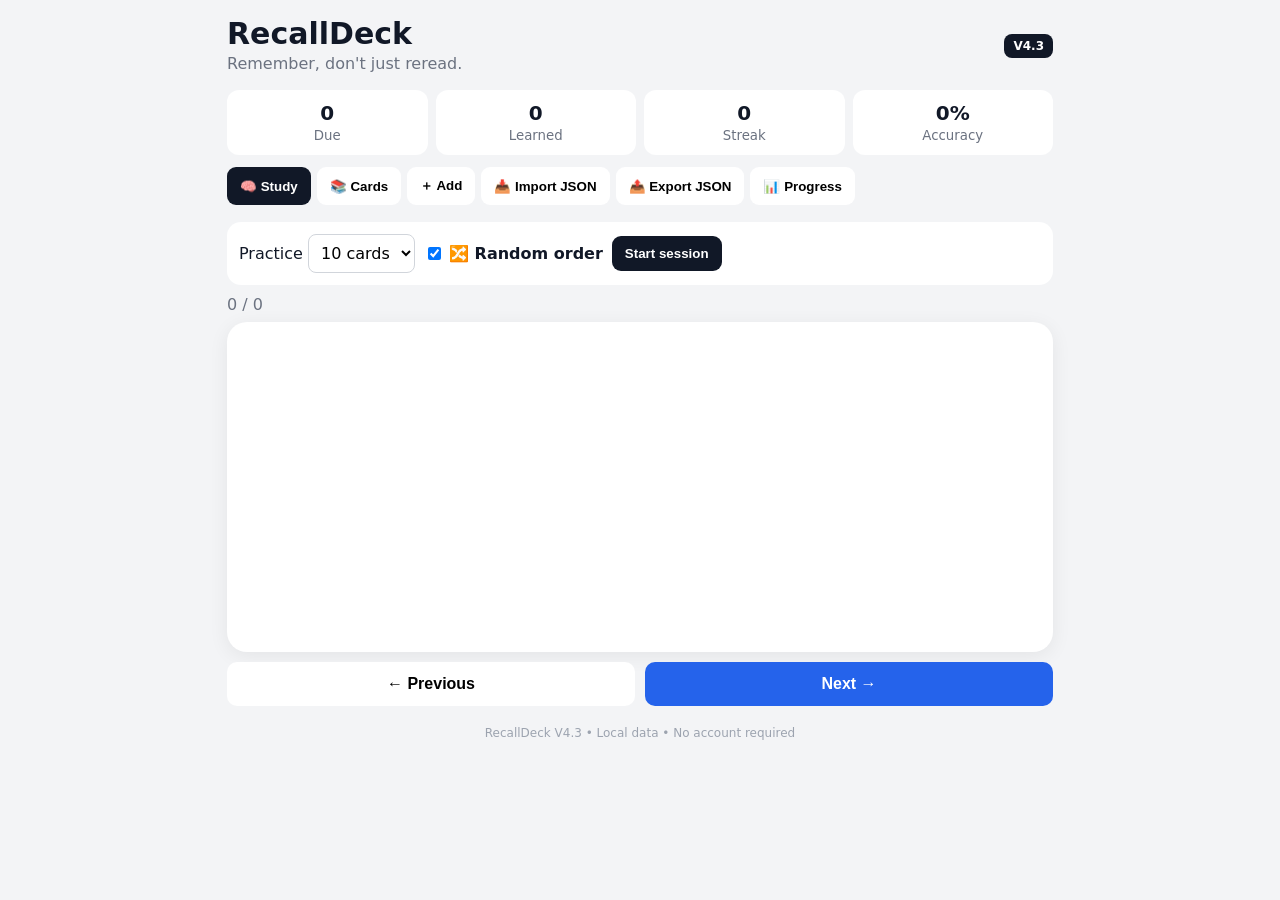
<file: index.html>
<!doctype html>
<html lang="en">
<head>
<meta charset="utf-8">
<meta name="viewport" content="width=device-width,initial-scale=1">
<meta name="theme-color" content="#111827">
<link rel="manifest" href="manifest.json?v=4.3">
<link rel="stylesheet" href="styles.css?v=4.3">
<title>RecallDeck V4.3</title>
</head>
<body>
<main>
<header>
  <div class="brand"><div><h1>RecallDeck</h1><p>Remember, don't just reread.</p></div><span class="version">V4.3</span></div>
</header>

<section class="stats">
<div><b id="due">0</b><small>Due</small></div>
<div><b id="learned">0</b><small>Learned</small></div>
<div><b id="streak">0</b><small>Streak</small></div>
<div><b id="accuracy">0%</b><small>Accuracy</small></div>
</section>

<nav id="nav">
<button class="active" data-tab="study">🧠 Study</button>
<button data-tab="cards">📚 Cards</button>
<button data-tab="add">＋ Add</button>
<button data-tab="import">📥 Import JSON</button>
<button data-tab="export">📤 Export JSON</button>
<button data-tab="progress">📊 Progress</button>
</nav>

<section id="study" class="page">
<div class="studyControls">
<label>Practice <select id="limit"><option value="5">5 cards</option><option value="10" selected>10 cards</option><option value="20">20 cards</option><option value="50">50 cards</option><option value="custom">Custom</option><option value="all">All due</option></select></label>
<input id="customLimit" class="smallInput hidden" type="number" min="1" value="15">
<label class="switch"><input id="random" type="checkbox" checked> 🔀 Random order</label>
<button id="startSession">Start session</button>
</div>
<div id="sessionInfo" class="sessionInfo hidden"><b id="sessionPos">0 / 0</b><span id="sessionMode"></span></div>
<div id="empty" class="empty hidden"><h2>No cards are due 🎉</h2><button id="goAdd" class="primary">Create a card</button></div>
<div id="studyArea">
<div class="sessionHeader"><span id="sessionPos">0 / 0</span><span id="sessionMode"></span></div>
<div class="flash vocabFlash"><div id="front" class="word"></div><div id="back" class="meaning hidden"></div></div>
<div class="cardNav"><button id="prevCard">← Previous</button><button id="nextCard" class="primary">Next →</button></div>
</div>
</section>
<section id="cards" class="page hidden">
<div class="head"><h2>My Cards</h2><input id="search" placeholder="Search cards"></div>
<div id="list"></div><p id="none" class="empty">No cards yet.</p>
</section>

<section id="add" class="page hidden">
<div class="panel"><h2>✍️ Manual Add</h2>
<p class="notice">You can add cards manually here. For bulk cards, use <b>📥 Import JSON</b>.</p>
<label>Front / Question<input id="q" placeholder="Question"></label>
<label>Back / Answer<textarea id="a" placeholder="Answer"></textarea></label>
<div class="two"><label>Deck<input id="deck" value="General"></label><label>Tag<input id="tagInput" placeholder="Polity, English..."></label></div>
<label><input type="checkbox" id="star"> ⭐ Important</label>
<button id="saveCard" class="primary">Save Card</button>
</div></section>

<section id="import" class="page hidden">
<div class="panel importPanel">
<h2>📥 Import JSON</h2>
<div class="bigDrop">
  <div class="dropIcon">📄</div>
  <h3>Import your flashcard JSON</h3>
  <p>Select a <b>.json</b> file containing your cards.</p>
  <input id="importFile" type="file" accept=".json,application/json,text/json" aria-label="Choose JSON file">
  <label for="importFile" class="fileButton">Choose JSON File</label>
</div>
<div id="importPreview" class="preview">No file selected.</div>
<label>Import mode<select id="importMode"><option value="append">Append — keep existing cards</option><option value="replace">Replace — delete existing cards</option></select></label>
<button id="importBtn" class="primary" disabled>Import Cards</button>
<details><summary>Supported JSON format</summary>
<pre>[
  {"front":"What is federalism?","back":"Division of power between levels of government.","deck":"Polity","tag":"Constitution","important":true}
]</pre>
</details>
</div></section>

<section id="export" class="page hidden">
<div class="panel"><h2>📤 Export JSON</h2>
<p>Download a complete backup of all your flashcards.</p>
<button id="exportBtn" class="primary">Download JSON Backup</button>
<p id="exportInfo"></p>
</div></section>

<section id="progress" class="page hidden">
<div class="panel"><h2>📊 Progress</h2><p>Mastery <b id="mastery">0%</b></p>
<div class="bar"><i id="bar"></i></div>
<div class="stats inner"><div><b id="total">0</b><small>Total</small></div><div><b id="reviews">0</b><small>Reviews</small></div><div><b id="important">0</b><small>Important</small></div><div><b id="sessions">0</b><small>Sessions</small></div></div>
</div></section>

<footer>RecallDeck V4.3 • Local data • No account required</footer>
</main>
<div id="toast"></div>
<script src="app.js?v=4.3"></script>
</body>
</html>
</file>
<file: styles.css>
*{box-sizing:border-box}body{margin:0;background:#f3f4f6;color:#111827;font-family:system-ui,-apple-system,Segoe UI,sans-serif}main{max-width:850px;margin:auto;padding:16px 12px 55px}header{margin-bottom:14px}.brand{display:flex;justify-content:space-between;align-items:center}h1{margin:0;font-size:30px}header p{margin:3px 0;color:#6b7280}.version{background:#111827;color:#fff;padding:5px 9px;border-radius:8px;font-size:12px;font-weight:800}.stats{display:grid;grid-template-columns:repeat(4,1fr);gap:8px;margin-bottom:12px}.stats div{background:#fff;padding:11px;border-radius:12px;text-align:center}.stats b{display:block;font-size:20px}.stats small{color:#6b7280}nav{display:flex;gap:6px;overflow-x:auto;margin-bottom:12px;padding-bottom:5px;scrollbar-width:thin}nav button{border:0;background:#fff;border-radius:9px;padding:10px 13px;font-weight:800;white-space:nowrap;cursor:pointer}nav button.active{background:#111827;color:#fff}.studyControls{display:flex;align-items:center;gap:9px;flex-wrap:wrap;background:#fff;padding:12px;border-radius:14px;margin-bottom:10px}.studyControls select,.panel select{padding:8px;border:1px solid #d1d5db;border-radius:8px;background:#fff;font:inherit}.studyControls button{border:0;background:#111827;color:#fff;border-radius:9px;padding:10px 13px;font-weight:800}.smallInput{width:85px;padding:8px;border:1px solid #d1d5db;border-radius:8px}.switch{display:flex;align-items:center;gap:5px;font-weight:700}.sessionInfo,.meta,.head{display:flex;justify-content:space-between;align-items:center;margin-bottom:8px;color:#6b7280}.flash{height:330px;background:#fff;border-radius:20px;box-shadow:0 4px 20px #0001;display:flex;flex-direction:column;justify-content:center;align-items:center;text-align:center;padding:24px;cursor:pointer}.flash div{font-size:27px;font-weight:800;line-height:1.4;max-width:720px}.flash #back{font-size:20px}.flash small{margin-top:22px;color:#9ca3af}.ratings{display:grid;grid-template-columns:repeat(4,1fr);gap:7px;margin-top:9px}.ratings button{border:0;background:#fff;border-radius:10px;padding:11px;font-weight:800}.ratings small{display:block;color:#6b7280}.panel,.listCard{background:#fff;border-radius:15px;padding:16px;box-shadow:0 2px 10px #0001}.panel label{display:block;font-weight:700;margin:12px 0}.panel input:not([type=checkbox]),.panel textarea,.head input{display:block;width:100%;padding:11px;margin-top:5px;border:1px solid #d1d5db;border-radius:9px;font:inherit}.panel textarea{min-height:130px}.two{display:grid;grid-template-columns:1fr 1fr;gap:10px}.primary{width:100%;border:0;border-radius:9px;background:#2563eb;color:#fff;padding:13px;font-weight:800;cursor:pointer}.notice{background:#eff6ff;padding:11px;border-radius:9px}.bigDrop{border:2px dashed #94a3b8;border-radius:14px;text-align:center;padding:24px;margin:12px 0;background:#f8fafc}.dropIcon{font-size:36px}.bigDrop h3{margin:5px}.bigDrop p{color:#6b7280}.bigDrop input{display:none!important}.fileButton{display:inline-block!important;background:#2563eb;color:#fff!important;border-radius:9px;padding:12px 18px!important;cursor:pointer!important;margin:8px 0!important}.preview{background:#f8fafc;padding:12px;border-radius:9px;margin:10px 0;white-space:pre-wrap;color:#4b5563}.listCard{display:flex;gap:8px;align-items:center;margin-bottom:8px}.listCard main{flex:1;padding:0;box-shadow:none}.listCard small{display:block;color:#6b7280}.mini{border:0;background:#eef2ff;border-radius:8px;padding:8px}.empty{text-align:center;background:#fff;border-radius:15px;padding:35px;color:#6b7280}.bar{height:12px;background:#e5e7eb;border-radius:99px;overflow:hidden}.bar i{display:block;height:100%;width:0;background:#2563eb}.hidden{display:none!important}footer{text-align:center;color:#9ca3af;font-size:12px;margin-top:20px}.inner{margin-top:15px}@media(max-width:600px){main{padding:14px 10px 45px}.stats{grid-template-columns:repeat(2,1fr)}.ratings{grid-template-columns:repeat(2,1fr)}.two{grid-template-columns:1fr}.flash{height:290px}.flash div{font-size:23px}.studyControls{flex-direction:column;align-items:stretch}.studyControls button{width:100%}nav button{font-size:13px;padding:10px 11px}}
.sessionHeader{display:flex;justify-content:space-between;color:#6b7280;margin:8px 0}
.vocabFlash{height:330px;padding:30px 22px;justify-content:center}
.vocabFlash .word{font-size:30px;font-weight:850;line-height:1.35;text-align:center}
.vocabFlash .meaning{font-size:22px;font-weight:650;line-height:1.65;text-align:left;width:100%;max-width:700px;white-space:pre-line}
.cardNav{display:grid;grid-template-columns:1fr 1fr;gap:10px;margin-top:10px}
.cardNav button{border:0;border-radius:10px;background:#fff;padding:13px;font-weight:800;font-size:16px;cursor:pointer}
.cardNav .primary{background:#2563eb;color:#fff}
.cardNav button:disabled{opacity:.45}
@media(max-width:600px){.vocabFlash{height:300px}.vocabFlash .word{font-size:25px}.vocabFlash .meaning{font-size:20px;line-height:1.55}}

.bigDrop{position:relative}
.bigDrop input[type=file]{display:block!important;position:absolute!important;inset:0;width:100%!important;height:100%!important;opacity:0!important;z-index:3!important;cursor:pointer}
.bigDrop .fileButton{position:relative;z-index:2;pointer-events:none}
.vocabFlash{user-select:none;-webkit-user-select:none}
</file>
